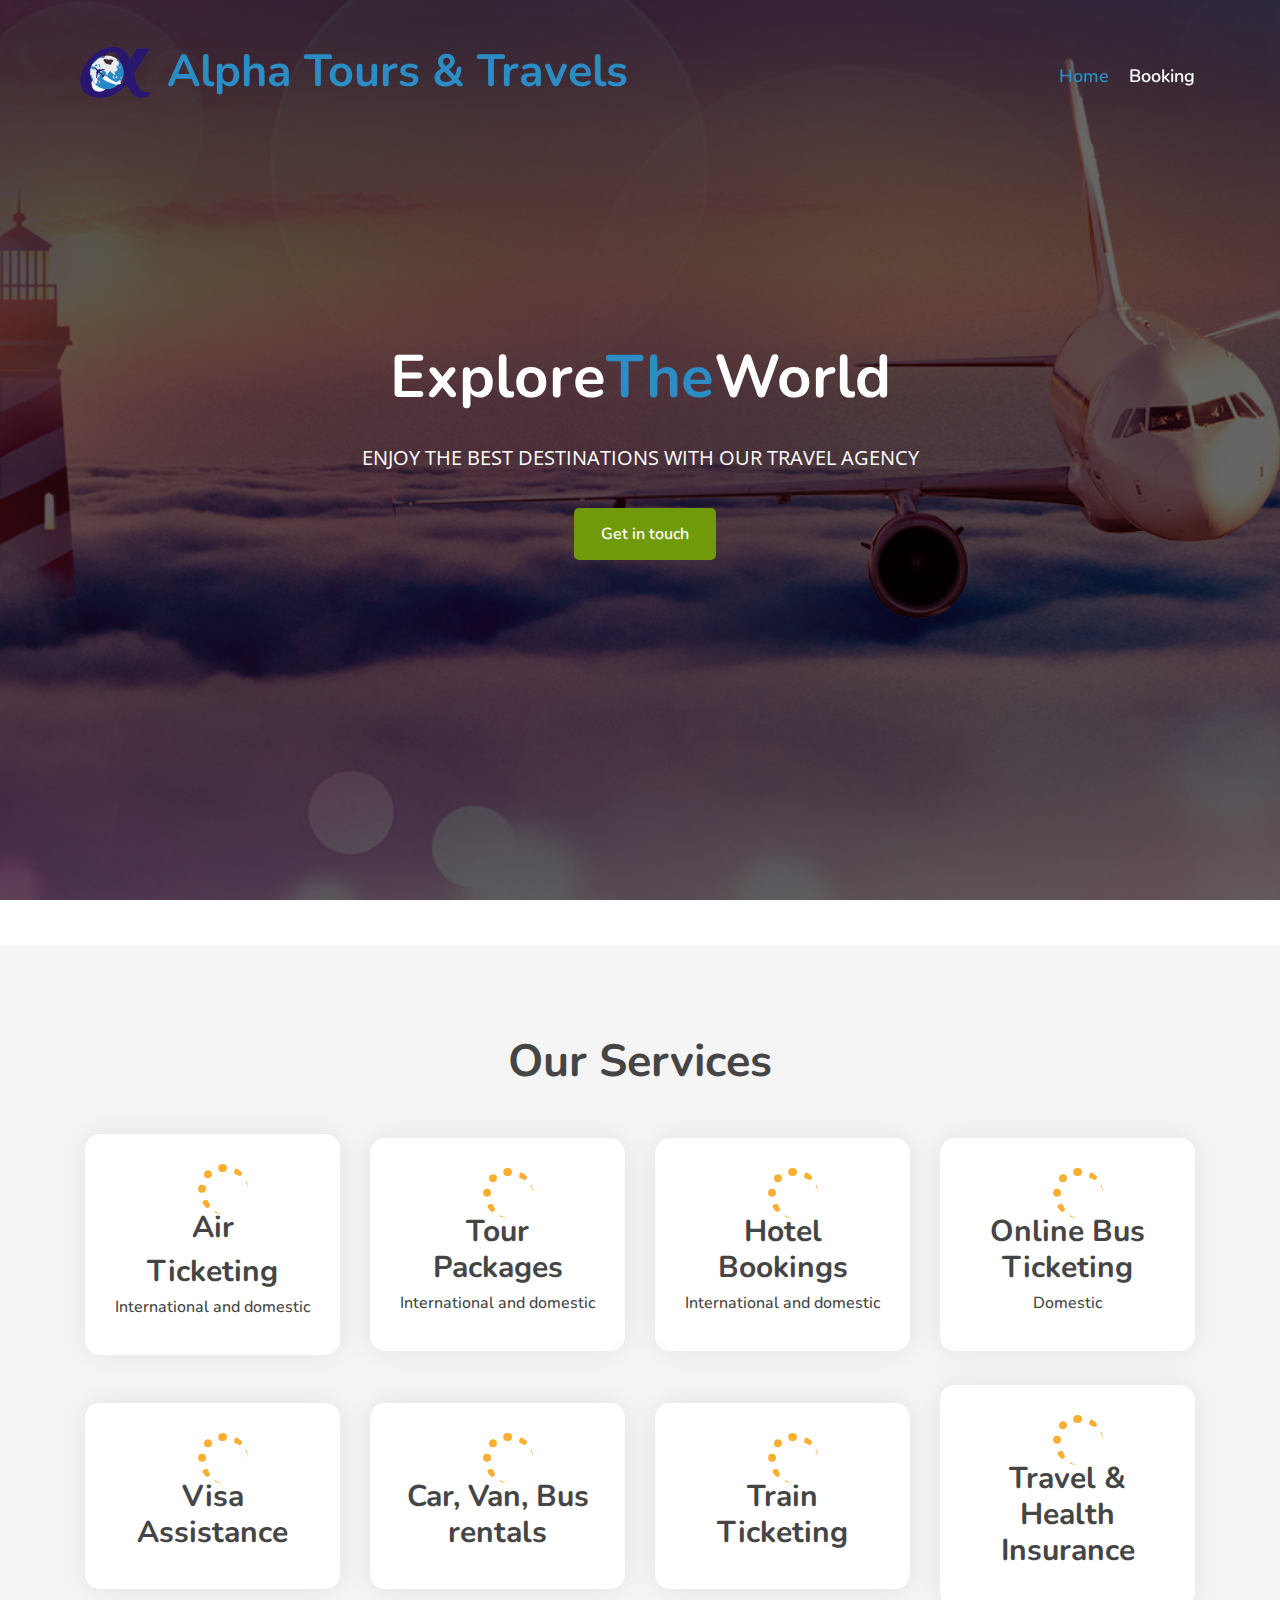
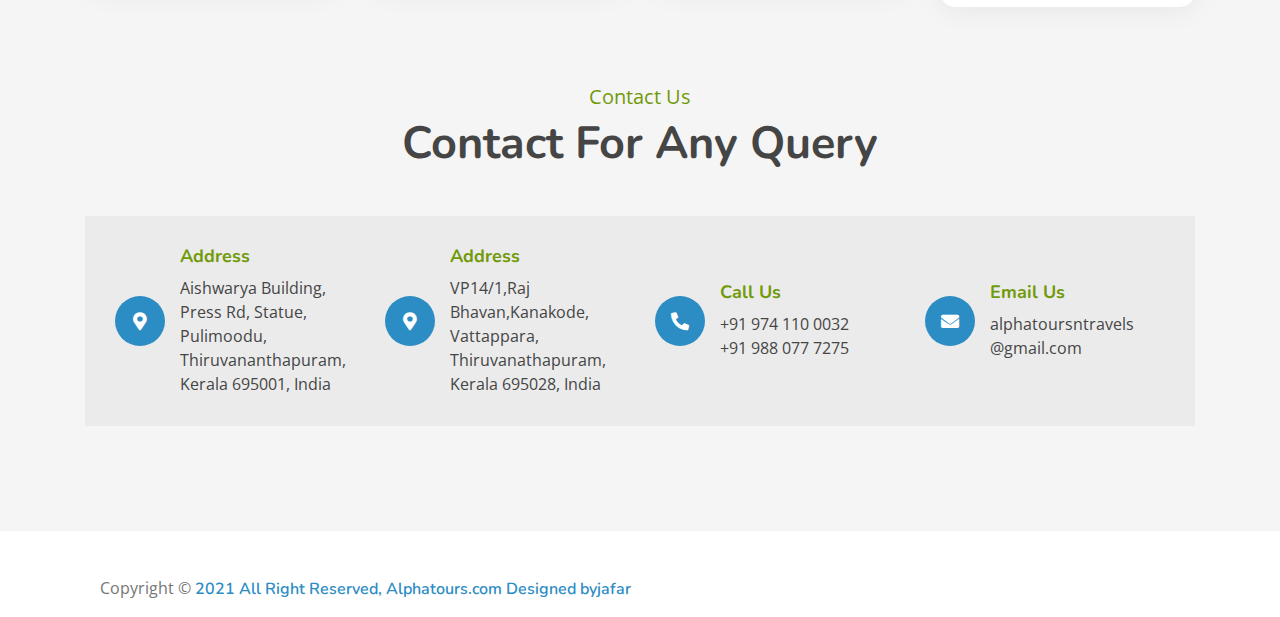
<file: index.html>
<!DOCTYPE html>
<html lang="en">
    <head> 
        <meta charset="utf-8">
        <title>ALPHA TOURS AND TRAVELS</title>
        

        <!-- Favicon -->
        <link href="img/Logo.png" rel="icon">

        <!-- Google Font -->
        <link href="https://fonts.googleapis.com/css?family=Open+Sans:300,400|Nunito:600,700" rel="stylesheet"> 
        
        <!-- CSS Libraries -->
        <link href="https://stackpath.bootstrapcdn.com/bootstrap/4.4.1/css/bootstrap.min.css" rel="stylesheet">
        <link href="https://cdnjs.cloudflare.com/ajax/libs/font-awesome/5.10.0/css/all.min.css" rel="stylesheet">
        <link href="lib/animate/animate.min.css" rel="stylesheet">
        <link href="lib/owlcarousel/assets/owl.carousel.min.css" rel="stylesheet">
        <link href="lib/flaticon/font/flaticon.css" rel="stylesheet">
        <link href="lib/tempusdominus/css/tempusdominus-bootstrap-4.min.css" rel="stylesheet" />

        <!-- Template Stylesheet -->
        <link href="css/style.css" rel="stylesheet">
        <!--floating watsup icon-->

    </head>

    <body>
        <!-- Nav Bar Start -->
        <div class="navbar navbar-expand-lg bg-light navbar-light">
            <div class="container-fluid">
                <a href="index.html" class="navbar-brand"><img src="img/Logo.png"> Alpha Tours & Travels</span></a>
                <div class="collapse navbar-collapse justify-content-between" id="navbarCollapse">
                    <div class="navbar-nav ml-auto">
                        <a href="index.html" class="nav-item nav-link active">Home</a>                      
                        <a href="contact.html" class="nav-item nav-link">Booking</a>
                    </div>
                </div>
            </div>
        </div>
        <!-- Nav Bar End -->
        <!-- Carousel Start -->
        <div class="carousel">
            <div class="container-fluid">
                <div class="owl-carousel">
                    <div class="carousel-item">
                        <div class="carousel-img">
                            <img src="img/background.jpg" alt="Image">
                        </div>
                        <div class="carousel-text">
                            <h1>Explore<span>The</span>World</h1>
                            <p>  ENJOY THE BEST DESTINATIONS WITH OUR TRAVEL AGENCY
                                
                    </p>
                            <div class="carousel-btn">
                                <a class="btn custom-btn" href="https://wa.me/919741100032">Get in touch</a>
                            </div>
                        </div>
                    </div>
                    <div class="carousel-item">
                        <div class="carousel-img">
                            <img src="img/background2.jpg" alt="Image">
                        </div>
                        <div class="carousel-text">
                            <h1>Creat<span>Your</span>Tour</h1>
                            <p> BUILD YOUR NEXT HOLIDAY TRIP WITH US
                                </p>
                            <div class="carousel-btn">
                                <a class="btn custom-btn" href="https://wa.me/919741100032">Get in touch</a>
                            </div>
                        </div>
                    </div>
                </div>
            </div>
        </div>
        <!-- Carousel End -->

        
       <!-- Food Start -->
        <div class="food">
            <div class="container">
                <div class="section-header text-center">
                    <h2>Our Services</h2>
                </div> 
                <div class="row align-items-center">
                    <div class="col-md-3">
                        <div class="food-item"> 
                            <i class=""></i>
                            <h2>Air</h2> 
                            <h2>Ticketing</h2>
                            <h6>International and domestic</h6>
                        </div>
                    </div>
                    <div class="col-md-3">
                        <div class="food-item">
                            <i class=""></i>
                            <h2>Tour Packages</h2>
                            <h6>International and domestic</h6>
                        </div>
                    </div>
                    <div class="col-md-3">
                        <div class="food-item">
                            <i class=""></i>
                            <h2>Hotel Bookings</h2>
                            <h6>International and domestic</h6>
                        </div>
                    </div>
                    <div class="col-md-3">
                        <div class="food-item">
                            <i class=""></i>
                            <h2> Online Bus Ticketing<div class="col-md-4"></h2>
                            <h6>Domestic</h6>   
                        </div>
                    </div>
                    <div class="col-md-3">            
                        <div class="food-item">
                            <i class=""></i>
                            <h2>Visa Assistance</h2>
                        </div>             
                    </div>
                    <div class="col-md-3">            
                        <div class="food-item">
                            <i class=""></i>
                            <h2>Car, Van, Bus rentals</h2>
                        </div>             
                    </div>
                    <div class="col-md-3">            
                        <div class="food-item">
                            <i class=""></i>
                            <h2>Train Ticketing</h2>
                            <h1></h1>
                        </div>             
                    </div>
                    <div class="col-md-3">            
                        <div class="food-item">
                            <i class=""></i>
                            <h2>Travel & Health Insurance</h2>
                        </div>             
                    </div>
            </div>
        </div>
        <!-- Food End -->
        
        <!-- Contact Start -->
        <div class="contact">
            <div class="container">
                <div class="section-header text-center">
                    <p>Contact Us</p>
                    <h2>Contact For Any Query</h2>
                </div>
                <div class="row align-items-center contact-information">
                    <div class="col-md-6 col-lg-3">
                        <div class="contact-info">
                            <div class="contact-icon">
                                <i class="fa fa-map-marker-alt"></i>
                            </div>
                            <div class="contact-text">
                                <h3>Address</h3>
                                <p>Aishwarya Building, Press Rd, Statue, Pulimoodu, Thiruvananthapuram, Kerala 695001, India</p>
                            </div>    
                        </div>
                    </div>
                    <div class="col-md-6 col-lg-3">
                        <div class="contact-info" href="https://www.google.com/maps/dir//ALPHA+TOURS+AND+TRAVELS+Aishwarya+Building+Press+Rd,+Statue,+Pulimoodu+Thiruvananthapuram,+Kerala+695001,+India/@8.4951866,76.9151393,13z/data=!3m1!4b1!4m8!4m7!1m0!1m5!1m1!1s0x3b05bbfc73660367:0xbf5642cbeb99d2de!2m2!1d76.9501592!2d8.4951033">
                            <div class="contact-icon">
                                <i class="fa fa-map-marker-alt"></i>
                            </div>
                            <div class="contact-text">
                                <h3>Address</h3>
                                <p>VP14/1,Raj Bhavan,Kanakode, Vattappara, Thiruvanathapuram, Kerala 695028, India</p>
                            </div>    
                        </div>
                    </div>
                    <div class="col-md-6 col-lg-3">
                        <div class="contact-info">
                            <div class="contact-icon">
                                <i class="fa fa-phone-alt"></i>
                            </div>
                            <div class="contact-text">
                                <h3>Call Us</h3>
                                <p>+91 974 110 0032</p>
                                <p>+91 988 077 7275</p>
                            </div>
                        </div>
                    </div>
                    <div class="col-md-6 col-lg-3">
                        <div class="contact-info">
                            <div class="contact-icon">
                                <i class="fa fa-envelope"></i>
                            </div>
                            <div class="contact-text">
                                <h3>Email Us</h3>
                                <p>alphatoursntravels
                                    @gmail.com</p>
                            </div>
                        </div>
                    </div>
                </div>
            </div>
        </div>         
    </div>
</div>
</div>
        <!-- Contact End -->

        <!-- Footer Start -->
        <div class="copyright">
            <div class="container">
                <div class="container">
                    <p>Copyright &copy; <a href="#">2021 All Right Reserved, Alphatours.com
                    <a href="https://alphatours.com"> Designed byjafar</a></p>
                </div>
            </div>
        </div>
        <!-- Footer End -->

        <a href="#" class="back-to-top"><i class="fa fa-chevron-up"></i></a>

        <!-- JavaScript Libraries -->
        <script src="https://code.jquery.com/jquery-3.4.1.min.js"></script>
        <script src="https://stackpath.bootstrapcdn.com/bootstrap/4.4.1/js/bootstrap.bundle.min.js"></script>
        <script src="lib/easing/easing.min.js"></script>
        <script src="lib/owlcarousel/owl.carousel.min.js"></script>
        <script src="lib/tempusdominus/js/moment.min.js"></script>
        <script src="lib/tempusdominus/js/moment-timezone.min.js"></script>
        <script src="lib/tempusdominus/js/tempusdominus-bootstrap-4.min.js"></script>
        
        <!-- Contact Javascript File -->
        <script src="mail/jqBootstrapValidation.min.js"></script>
        <script src="mail/contact.js"></script>

        <!-- Template Javascript -->
        <script src="js/main.js"></script>
    </body>
</html>
</file>
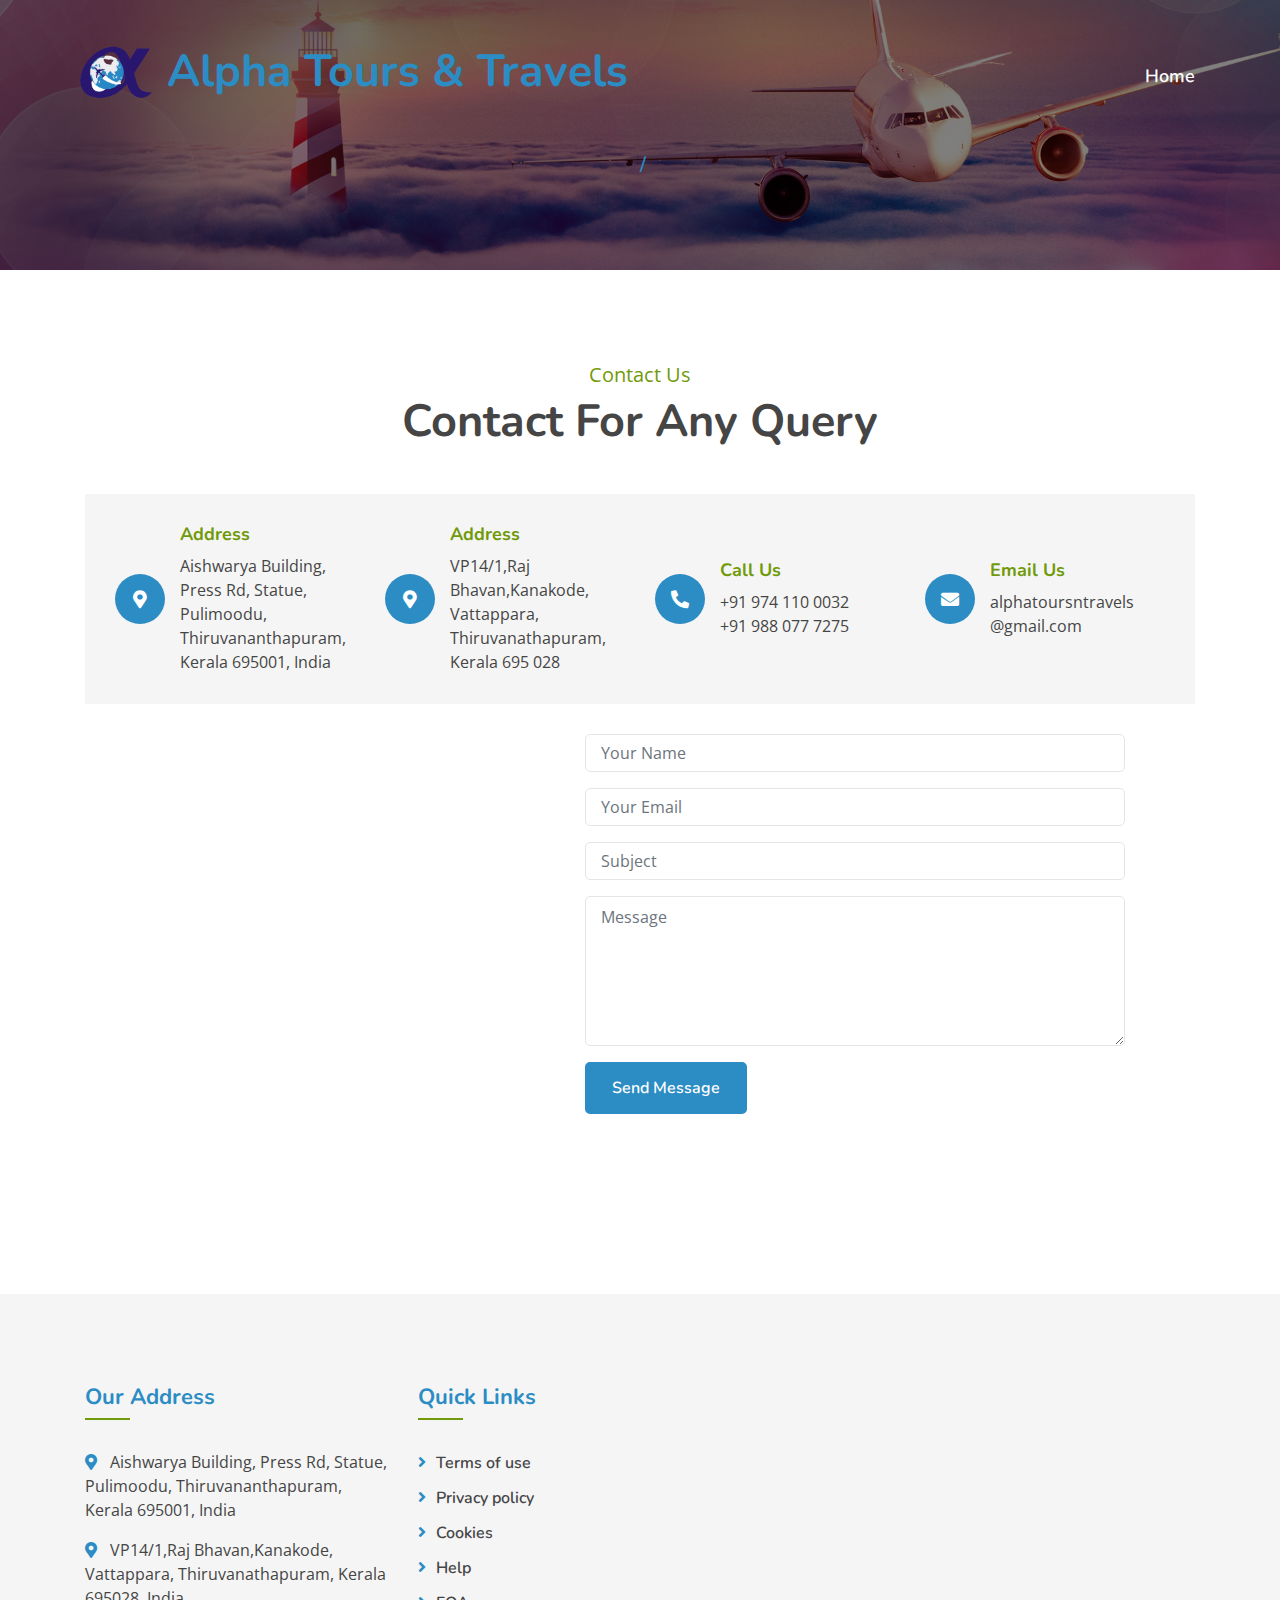
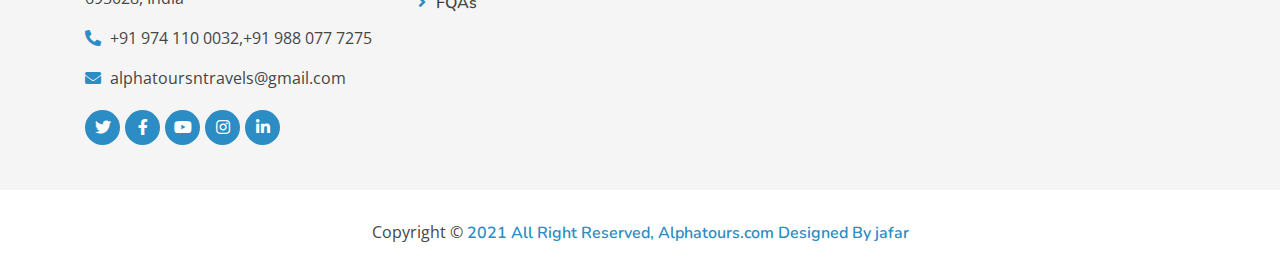
<file: contact.html>
<!DOCTYPE html>
<html lang="en">
    <head>
        <meta charset="utf-8">
        <title>Alpha Tours & Travels</title>
        <meta content="width=device-width, initial-scale=1.0" name="viewport">
        <meta content="Free Website Template" name="keywords">
        <meta content="Free Website Template" name="description">

        <!-- Favicon -->
        <link href="img/Logo.png" rel="icon">

        <!-- Google Font -->
        <link href="https://fonts.googleapis.com/css?family=Open+Sans:300,400|Nunito:600,700" rel="stylesheet"> 
        
        <!-- CSS Libraries -->
        <link href="https://stackpath.bootstrapcdn.com/bootstrap/4.4.1/css/bootstrap.min.css" rel="stylesheet">
        <link href="https://cdnjs.cloudflare.com/ajax/libs/font-awesome/5.10.0/css/all.min.css" rel="stylesheet">
        <link href="lib/animate/animate.min.css" rel="stylesheet">
        <link href="lib/owlcarousel/assets/owl.carousel.min.css" rel="stylesheet">
        <link href="lib/flaticon/font/flaticon.css" rel="stylesheet">
        <link href="lib/tempusdominus/css/tempusdominus-bootstrap-4.min.css" rel="stylesheet" />

        <!-- Template Stylesheet -->
        <link href="css/style.css" rel="stylesheet">
    </head>

    <body>
        <!-- Nav Bar Start -->
        <div class="navbar navbar-expand-lg bg-light navbar-light">
            <div class="container-fluid">
                <a href="index.html" class="navbar-brand"><img src="img/Logo.png"> Alpha Tours & Travels</a>
                <div class="collapse navbar-collapse justify-content-between" id="navbarCollapse">
                    <div class="navbar-nav ml-auto">
                        <a href="index.html" class="nav-item nav-link">Home</a>
                    </div>
                </div>
            </div>
        </div>
        <!-- Nav Bar End -->
        
        
        <!-- Page Header Start -->
        <div class="page-header">
            <div class="container">
                <div class="row">
                    <div class="col-12">
                        <a href=""></a>
                        <a href=""></a>
                    </div>
                </div>
            </div>
        </div>
        <!-- Page Header End -->
        
        
        <!-- Contact Start -->
        <div class="contact">
            <div class="container">
                <div class="section-header text-center">
                    <p>Contact Us</p>
                    <h2>Contact For Any Query</h2>
                </div>
                <div class="row align-items-center contact-information">
                    <div class="col-md-6 col-lg-3">
                        <div class="contact-info">
                            <div class="contact-icon">
                                <i class="fa fa-map-marker-alt"></i>
                            </div>
                            <div class="contact-text">
                                <h3>Address</h3>
                                <p>Aishwarya Building, Press Rd, Statue, Pulimoodu, Thiruvananthapuram, Kerala 695001, India</p>
                            </div>
                        </div>
                    </div>
                    <div class="col-md-6 col-lg-3">
                        <div class="contact-info">
                            <div class="contact-icon">
                                <i class="fa fa-map-marker-alt"></i>
                            </div>
                            <div class="contact-text">
                                <h3>Address</h3>
                                <p>VP14/1,Raj Bhavan,Kanakode, Vattappara, Thiruvanathapuram, Kerala 695 028</p>
                            </div>
                        </div>
                    </div>
                    <div class="col-md-6 col-lg-3">
                        <div class="contact-info">
                            <div class="contact-icon">
                                <i class="fa fa-phone-alt"></i>
                            </div>
                            <div class="contact-text">
                                <h3>Call Us</h3>
                                <p>+91 974 110 0032</p>
                                <p>+91 988 077 7275</p>
                            </div>
                        </div>
                    </div>
                    <div class="col-md-6 col-lg-3">
                        <div class="contact-info">
                            <div class="contact-icon">
                                <i class="fa fa-envelope"></i>
                            </div>
                            <div class="contact-text">
                                <h3>Email Us</h3>
                                <p>alphatoursntravels
                                    @gmail.com</p>
                            </div>
                        </div>
                    </div>
                </div>
                <div class="row contact-form">
                    <div class="mapouter"><div class="gmap_canvas"><iframe width="500" height="500" id="gmap_canvas" src="https://maps.google.com/maps?q=%20ALPHA%20TOURS%20AND%20TRAVELS,%20Aishwarya%20Building,%20Press%20Rd,%20Statue,%20Pulimoodu,%20Thiruvananthapuram,%20Kerala%20695001,%20India&t=&z=13&ie=UTF8&iwloc=&output=embed" frameborder="0" scrolling="no" marginheight="0" marginwidth="0"></iframe><a href="https://123movies-to.org"></a><br><style>.mapouter{position:relative;text-align:right;height:500px;width:500px;}</style><a href="https://www.embedgooglemap.net"></a><style>.gmap_canvas {overflow:hidden;background:none!important;height:500px;width:500px;}</style></div></div>
                    
                    <div class="col-md-6">
                        <div id="success"></div>
                        <form name="sentMessage" id="contactForm" novalidate="novalidate">
                            <div class="control-group">
                                <input type="text" class="form-control" id="name" placeholder="Your Name" required="required" data-validation-required-message="Please enter your name" />
                                <p class="help-block text-danger"></p>
                            </div>
                            <div class="control-group">
                                <input type="email" class="form-control" id="email" placeholder="Your Email" required="required" data-validation-required-message="alphatoursntravels@gmail.com" />
                                <p class="help-block text-danger"></p>
                            </div>
                            <div class="control-group">
                                <input type="text" class="form-control" id="subject" placeholder="Subject" required="required" data-validation-required-message="Please enter a subject" />
                                <p class="help-block text-danger"></p>
                            </div>
                            <div class="control-group">
                                <textarea class="form-control" id="message" placeholder="Message" required="required" data-validation-required-message="Please enter your message"></textarea>
                                <p class="help-block text-danger"></p>
                            </div>
                            <div>
                                <button class="btn custom-btn" type="submit" id="sendMessageButton">Send Message</button>
                            </div>
                        </form>
                    </div>
                </div>
            </div>
        </div>
        <!-- Footer Start -->
        <div class="footer">
            <div class="container">
                <div class="row">
                    <div class="col-lg-7">
                        <div class="row">
                            <div class="col-md-6">
                                <div class="footer-contact">
                                    <h2>Our Address</h2>
                                    <p><i class="fa fa-map-marker-alt"href="https://www.google.com/maps/dir//ALPHA+TOURS+AND+TRAVELS+Aishwarya+Building+Press+Rd,+Statue,+Pulimoodu+Thiruvananthapuram,+Kerala+695001,+India/@8.4951866,76.9151393,13z/data=!3m1!4b1!4m8!4m7!1m0!1m5!1m1!1s0x3b05bbfc73660367:0xbf5642cbeb99d2de!2m2!1d76.9501592!2d8.4951033"></i>Aishwarya Building, Press Rd, Statue, Pulimoodu, Thiruvananthapuram, Kerala 695001, India</p>
                                    <p><i class="fa fa-map-marker-alt"href=""></i>VP14/1,Raj Bhavan,Kanakode, Vattappara, Thiruvanathapuram, Kerala 695028, India</p>
                                    <p><i class="fa fa-phone-alt"></i>+91 974 110 0032,+91 988 077 7275</p>
                                    <p><i class="fa fa-envelope"></i>alphatoursntravels@gmail.com</p>
                                    <div class="footer-social">
                                        <a href=""><i class="fab fa-twitter"></i></a>
                                        <a href=""><i class="fab fa-facebook-f"></i></a>
                                        <a href=""><i class="fab fa-youtube"></i></a>
                                        <a href=""><i class="fab fa-instagram"></i></a>
                                        <a href=""><i class="fab fa-linkedin-in"></i></a>
                                    </div>
                                </div>
                            </div>
                            <div class="col-md-6">
                                <div class="footer-link">
                                    <h2>Quick Links</h2>
                                    <a href="">Terms of use</a>
                                    <a href="">Privacy policy</a>
                                    <a href="">Cookies</a>
                                    <a href="">Help</a>
                                    <a href="">FQAs</a>
                                </div>
                            </div>
                        </div>
                    </div>
                </div>
            </div>
            <div class="copyright">
                <div class="container">
                    <p>Copyright &copy; <a href="#">2021 All Right Reserved, Alphatours.com</p>
                    <p>Designed By <a href="https://alphatours.com">jafar</a></p>
                </div>
            </div>
        </div>
        <!-- Footer End -->

        <a href="#" class="back-to-top"><i class="fa fa-chevron-up"></i></a>

        <!-- JavaScript Libraries -->
        <script src="https://code.jquery.com/jquery-3.4.1.min.js"></script>
        <script src="https://stackpath.bootstrapcdn.com/bootstrap/4.4.1/js/bootstrap.bundle.min.js"></script>
        <script src="lib/easing/easing.min.js"></script>
        <script src="lib/owlcarousel/owl.carousel.min.js"></script>
        <script src="lib/tempusdominus/js/moment.min.js"></script>
        <script src="lib/tempusdominus/js/moment-timezone.min.js"></script>
        <script src="lib/tempusdominus/js/tempusdominus-bootstrap-4.min.js"></script>
        
        <!-- Contact Javascript File -->
        <script src="mail/jqBootstrapValidation.min.js"></script>
        <script src="mail/contact.js"></script>

        <!-- Template Javascript -->
        <script src="js/main.js"></script>
    </body>
</html>
</file>
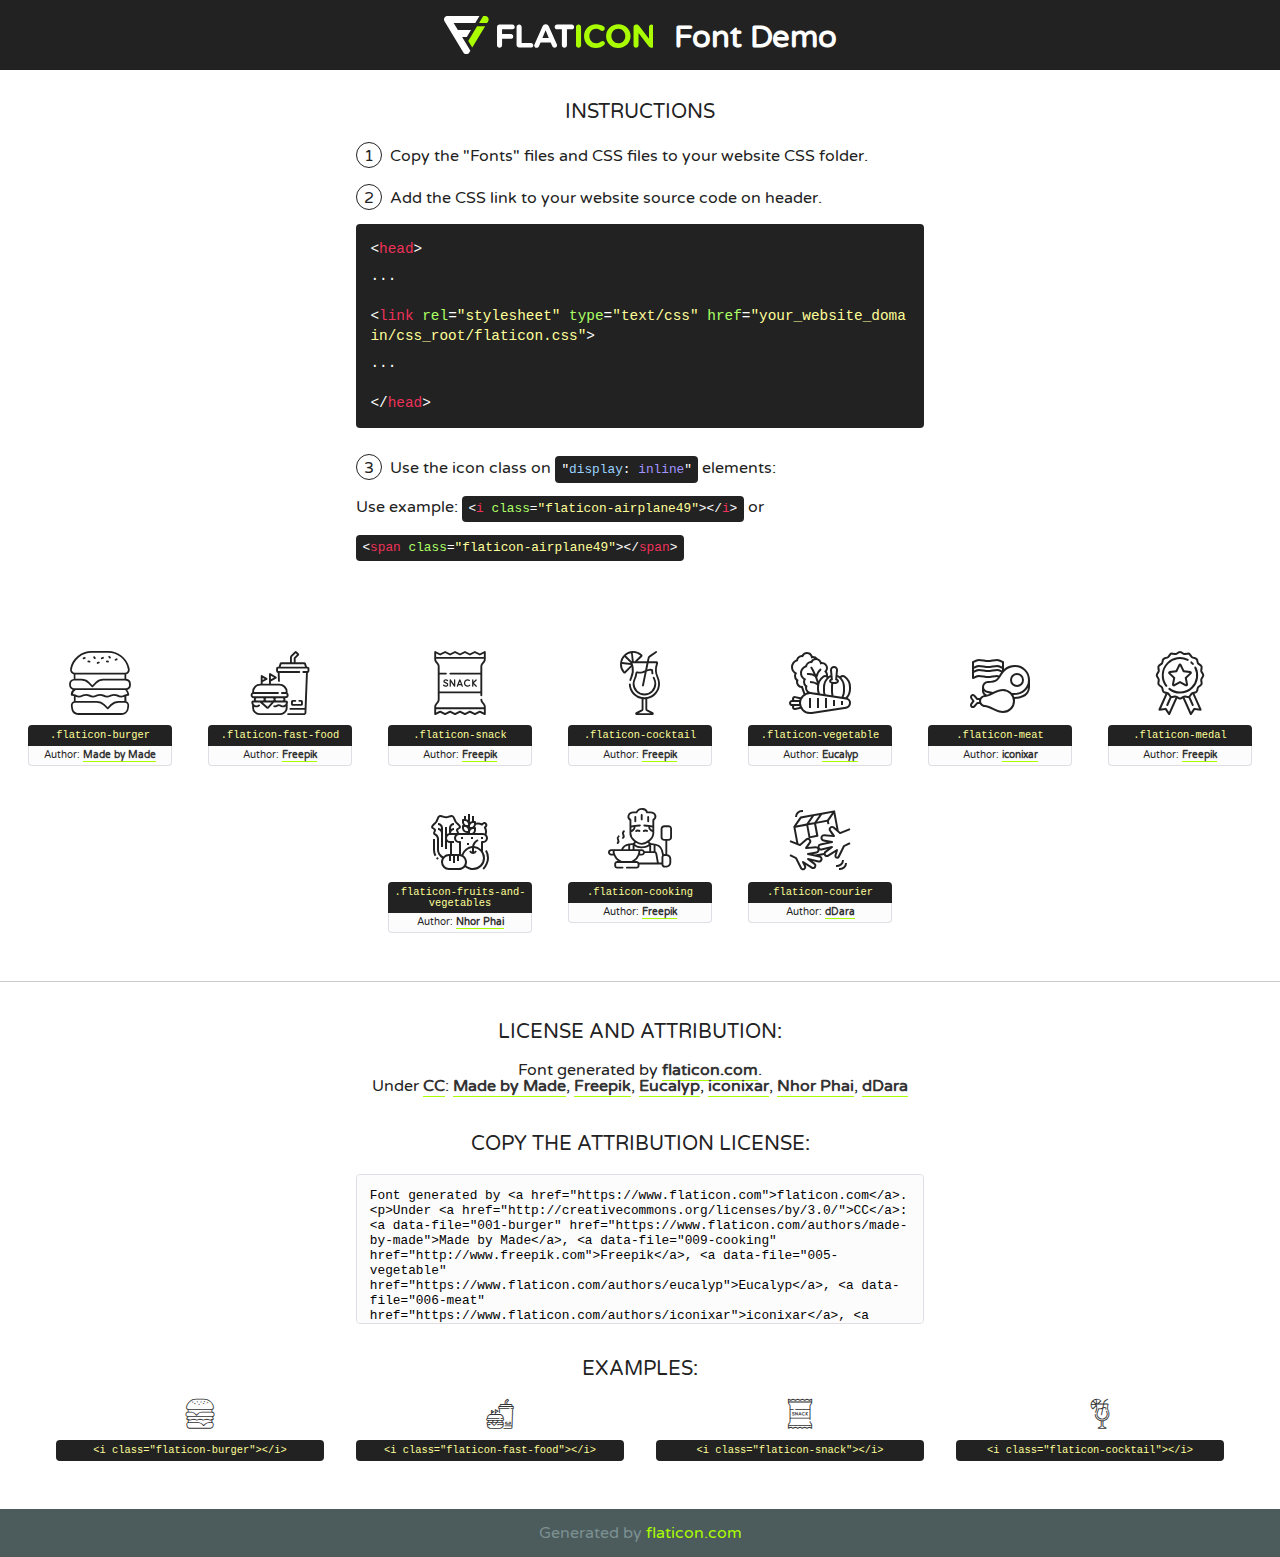
<file: lib/flaticon/font/flaticon.html>
<!DOCTYPE html>
<!--
  Flaticon icon font: Flaticon
  Creation date: 19/09/2020 16:59
-->
<html>
<!DOCTYPE html>
<html>

<head>
    <title>Flaticon WebFont</title>
    <link href="http://fonts.googleapis.com/css?family=Varela+Round" rel="stylesheet" type="text/css" />
    <link rel="stylesheet" type="text/css" href="flaticon.css">
    <meta charset="UTF-8">
    <style>
    html, body, div, span, applet, object, iframe,
    h1, h2, h3, h4, h5, h6, p, blockquote, pre,
    a, abbr, acronym, address, big, cite, code,
    del, dfn, em, img, ins, kbd, q, s, samp,
    small, strike, strong, sub, sup, tt, var,
    b, u, i, center,
    dl, dt, dd, ol, ul, li,
    fieldset, form, label, legend,
    table, caption, tbody, tfoot, thead, tr, th, td,
    article, aside, canvas, details, embed, 
    figure, figcaption, footer, header, hgroup, 
    menu, nav, output, ruby, section, summary,
    time, mark, audio, video {
        margin: 0;
        padding: 0;
        border: 0;
        font-size: 100%;
        font: inherit;
        vertical-align: baseline;
    }
    /* HTML5 display-role reset for older browsers */
    article, aside, details, figcaption, figure, 
    footer, header, hgroup, menu, nav, section {
        display: block;
    }
    body {
        line-height: 1;
    }
    ol, ul {
        list-style: none;
    }
    blockquote, q {
        quotes: none;
    }
    blockquote:before, blockquote:after,
    q:before, q:after {
        content: '';
        content: none;
    }
    table {
        border-collapse: collapse;
        border-spacing: 0;
    }
    body {
        font-family: 'Varela Round', Helvetica, Arial, sans-serif;
        font-size: 16px;
        color: #222;
    }
    a {
        color: #333;
        border-bottom: 1px solid #a9fd00;
        font-weight: bold;
        text-decoration: none;
    }
    * {
        -moz-box-sizing: border-box;
        -webkit-box-sizing: border-box;
        box-sizing: border-box;
        margin: 0;
        padding: 0;
    }
    [class^="flaticon-"]:before, [class*=" flaticon-"]:before, [class^="flaticon-"]:after, [class*=" flaticon-"]:after {
        font-family: Flaticon;
        font-size: 30px;
        font-style: normal;
        margin-left: 20px;
        color: #333;
    }
    .wrapper {
        max-width: 600px;
        margin: auto;
        padding: 0 1em;
    }
    .title {
        font-size: 1.25em;
        text-align: center;
        margin-bottom: 1em;
        text-transform: uppercase;
    }
    header {
        text-align: center;
        background-color: #222;
        color: #fff;
        padding: 1em;
    }
    header .logo {
        width: 210px;
        height: 38px;
        display: inline-block;
        vertical-align: middle;
        margin-right: 1em;
        border: none;
    }
    header strong {
        font-size: 1.95em;
        font-weight: bold;
        vertical-align: middle;
        margin-top: 5px;
        display: inline-block;
    }
    .demo {
        margin: 2em auto;
        line-height: 1.25em;
    }
    .demo ul li {
        margin-bottom: 1em;
    }
    .demo ul li .num {
        color: #222;
        border-radius: 20px;
        display: inline-block;
        width: 26px;
        padding: 3px;
        height: 26px;
        text-align: center;
        margin-right: 0.5em;
        border: 1px solid #222;
    }
    .demo ul li code {
        background-color: #222;
        border-radius: 4px;
        padding: 0.25em 0.5em;
        display: inline-block;
        color: #fff;
        font-family: Consolas,Monaco,Lucida Console,Liberation Mono,DejaVu Sans Mono,Bitstream Vera Sans Mono,Courier New, monospace;
        font-weight: lighter;
        margin-top: 1em;
        font-size: 0.8em;
        word-break: break-all;
    }
    .demo ul li code.big {
        padding: 1em;
        font-size: 0.9em;
    }
    .demo ul li code .red {
        color: #EF3159;
    }
    .demo ul li code .green {
        color: #ACFF65;
    }
    .demo ul li code .yellow {
        color: #FFFF99;
    }
    .demo ul li code .blue {
        color: #99D3FF;
    }
    .demo ul li code .purple {
        color: #A295FF;
    }
    .demo ul li code .dots {
        margin-top: 0.5em;
        display: block;
    }
    #glyphs {
        border-bottom: 1px solid #ccc;
        padding: 2em 0;
        text-align: center;
    }
    .glyph {
        display: inline-block;
        width: 9em;
        margin: 1em;
        text-align: center;
        vertical-align: top;
        background: #FFF;
    }
    .glyph .glyph-icon {
        padding: 10px;
        display: block;
        font-family:"Flaticon";
        font-size: 64px;
        line-height: 1;
    }
    .glyph .glyph-icon:before {
        font-size: 64px;
        color: #222;
        margin-left: 0;
    }
    .class-name {
        font-size: 0.65em;
        background-color: #222;
        color: #fff;
        border-radius: 4px 4px 0 0;
        padding: 0.5em;
        color: #FFFF99;
        font-family: Consolas,Monaco,Lucida Console,Liberation Mono,DejaVu Sans Mono,Bitstream Vera Sans Mono,Courier New, monospace;
    }
    .author-name {
        font-size: 0.6em;
        background-color: #fcfcfd;
        border: 1px solid #DEDEE4;
        border-top: 0;
        border-radius: 0 0 4px 4px;
        padding: 0.5em;
    }
    .class-name:last-child {
        font-size: 10px;
        color:#888;
    }
    .class-name:last-child a {
        font-size: 10px;
        color:#555;
    }
    .class-name:last-child a:hover {
        color:#a9fd00;
    }
    .glyph > input {
        display: block;
        width: 100px;
        margin: 5px auto;
        text-align: center;
        font-size: 12px;
        cursor: text;
    }
    .glyph > input.icon-input {
        font-family:"Flaticon";
        font-size: 16px;
        margin-bottom: 10px;
    }
    .attribution .title {
        margin-top: 2em;
    }
    .attribution textarea {
        background-color: #fcfcfd;
        padding: 1em;
        border: none;
        box-shadow: none;
        border: 1px solid #DEDEE4;
        border-radius: 4px;
        resize: none;
        width: 100%;
        height: 150px;
        font-size: 0.8em;
        font-family: Consolas,Monaco,Lucida Console,Liberation Mono,DejaVu Sans Mono,Bitstream Vera Sans Mono,Courier New, monospace;
        -webkit-appearance: none;
    }
    .iconsuse {
        margin: 2em auto;
        text-align: center;
        max-width: 1200px;
    }
    .iconsuse:after {
        content: '';
        display: table;
        clear: both;
    }
    .iconsuse .image {
        float: left;
        width: 25%;
        padding: 0 1em;
    }
    .iconsuse .image p {
        margin-bottom: 1em;
    }
    .iconsuse .image span {
        display: block;
        font-size: 0.65em;
        background-color: #222;
        color: #fff;
        border-radius: 4px;
        padding: 0.5em;
        color: #FFFF99;
        margin-top: 1em;
        font-family: Consolas,Monaco,Lucida Console,Liberation Mono,DejaVu Sans Mono,Bitstream Vera Sans Mono,Courier New, monospace;
    }
    #footer {
        text-align: center;
        background-color: #4C5B5C;
        color: #7c9192;
        padding: 1em;
    }
    #footer a {
        border: none;
        color: #a9fd00;
        font-weight: normal;
    }
    @media (max-width: 960px) {
        .iconsuse .image {
            width: 50%;
        }
    }
    @media (max-width: 560px) {
        .iconsuse .image {
            width: 100%;
        }
    }
    </style>
</head>

<body class="characters-off">

    <header>
        <a href="https://www.flaticon.com" target="_blank" class="logo">
            <svg version="1.1" xmlns="http://www.w3.org/2000/svg" xmlns:xlink="http://www.w3.org/1999/xlink" xmlns:a="http://ns.adobe.com/AdobeSVGViewerExtensions/3.0/" viewBox="0 0 560.875 102.036" enable-background="new 0 0 560.875 102.036" xml:space="preserve">
                <defs>
                </defs>
                <g>
                    <g class="letters">
                        <path fill="#ffffff" d="M141.596,29.675c0-3.777,2.985-6.767,6.764-6.767h34.438c3.426,0,6.15,2.728,6.15,6.15
                        c0,3.43-2.724,6.149-6.15,6.149h-27.674v13.091h23.719c3.429,0,6.151,2.724,6.151,6.15c0,3.43-2.723,6.149-6.151,6.149h-23.719
                        v17.574c0,3.773-2.986,6.761-6.764,6.761c-3.779,0-6.764-2.989-6.764-6.761V29.675z"></path>
                        <path fill="#ffffff" d="M193.844,29.149c0-3.781,2.985-6.767,6.764-6.767c3.776,0,6.763,2.985,6.763,6.767v42.957h25.039
                        c3.426,0,6.149,2.726,6.149,6.153c0,3.425-2.723,6.15-6.149,6.15h-31.802c-3.779,0-6.764-2.986-6.764-6.768V29.149z"></path>
                        <path fill="#ffffff" d="M241.891,75.71l21.438-48.407c1.492-3.341,4.215-5.357,7.906-5.357h0.792
                        c3.686,0,6.323,2.017,7.815,5.357l21.439,48.407c0.436,0.967,0.701,1.845,0.701,2.723c0,3.602-2.809,6.501-6.414,6.501
                        c-3.161,0-5.269-1.845-6.499-4.655l-4.132-9.661h-27.059l-4.301,10.102c-1.144,2.631-3.426,4.214-6.237,4.214
                        c-3.517,0-6.24-2.81-6.24-6.325C241.1,77.64,241.451,76.677,241.891,75.71z M279.932,58.666l-8.521-20.297l-8.526,20.297H279.932
                        z"></path>
                        <path fill="#ffffff" d="M314.864,35.387H301.86c-3.429,0-6.239-2.813-6.239-6.238c0-3.429,2.811-6.24,6.239-6.24h39.533
                        c3.426,0,6.237,2.811,6.237,6.24c0,3.425-2.811,6.238-6.237,6.238h-13.001v42.785c0,3.773-2.99,6.761-6.764,6.761
                        c-3.779,0-6.764-2.989-6.764-6.761V35.387z"></path>
                        <path fill="#A9FD00" d="M352.615,29.149c0-3.781,2.985-6.767,6.767-6.767c3.774,0,6.761,2.985,6.761,6.767v49.024
                        c0,3.773-2.987,6.761-6.761,6.761c-3.781,0-6.767-2.989-6.767-6.761V29.149z"></path>
                        <path fill="#A9FD00" d="M374.132,53.836v-0.179c0-17.481,13.178-31.801,32.065-31.801c9.22,0,15.459,2.458,20.557,6.238
                        c1.402,1.054,2.637,2.985,2.637,5.357c0,3.692-2.985,6.59-6.681,6.59c-1.845,0-3.071-0.702-4.044-1.319
                        c-3.776-2.813-7.729-4.393-12.562-4.393c-10.364,0-17.831,8.611-17.831,19.154v0.173c0,10.542,7.291,19.329,17.831,19.329
                        c5.715,0,9.492-1.756,13.359-4.834c1.049-0.874,2.458-1.491,4.039-1.491c3.429,0,6.325,2.813,6.325,6.236
                        c0,2.106-1.056,3.78-2.282,4.834c-5.539,4.834-12.036,7.733-21.878,7.733C387.572,85.464,374.132,71.493,374.132,53.836z"></path>
                        <path fill="#A9FD00" d="M433.009,53.836v-0.179c0-17.481,13.79-31.801,32.766-31.801c18.981,0,32.592,14.143,32.592,31.628v0.173
                        c0,17.483-13.785,31.807-32.769,31.807C446.625,85.464,433.009,71.32,433.009,53.836z M484.224,53.836v-0.179
                        c0-10.539-7.725-19.326-18.626-19.326c-10.893,0-18.449,8.611-18.449,19.154v0.173c0,10.542,7.73,19.329,18.626,19.329
                        C476.676,72.986,484.224,64.378,484.224,53.836z"></path>
                        <path fill="#A9FD00" d="M506.233,29.321c0-3.774,2.99-6.763,6.767-6.763h1.401c3.252,0,5.183,1.583,7.029,3.953l26.093,34.265
                        V29.059c0-3.692,2.99-6.677,6.681-6.677c3.683,0,6.671,2.985,6.671,6.677v48.934c0,3.78-2.987,6.765-6.764,6.765h-0.436
                        c-3.257,0-5.188-1.581-7.034-3.953l-27.056-35.492v32.944c0,3.687-2.985,6.676-6.678,6.676c-3.683,0-6.673-2.989-6.673-6.676
                        V29.321z"></path>
                    </g>
                    <g class="insignia">
                        <path fill="#ffffff" d="M48.372,56.137h12.517l11.156-18.537H37.186L25.688,18.539h57.825L94.668,0H9.271
                        C5.925,0,2.842,1.801,1.198,4.716c-1.644,2.907-1.593,6.482,0.134,9.343l50.38,83.501c1.678,2.781,4.689,4.476,7.938,4.476
                        c3.246,0,6.257-1.695,7.935-4.476l2.898-4.804L48.372,56.137z"></path>
                        <g class="i">
                            <path fill="#A9FD00" d="M93.575,18.539h0.031v0.004l21.652,0.004l2.705-4.488c1.727-2.861,1.778-6.436,0.133-9.343
                            C116.454,1.801,113.371,0,110.026,0h-5.294L93.575,18.539z"></path>
                            <polygon fill="#A9FD00" points="88.291,27.356 64.725,66.486 75.519,84.404 109.942,27.356"></polygon>
                        </g>
                    </g>
                </g>
            </svg>
        </a>
        <strong>Font Demo</strong>
    </header>


    <section class="demo wrapper">

        <p class="title">Instructions</p>

        <ul>
            <li>
                <span class="num">1</span>Copy the "Fonts" files and CSS files to your website CSS folder.
            </li>
            <li>
                <span class="num">2</span>Add the CSS link to your website source code on header.
                <code class="big">
                    &lt;<span class="red">head</span>&gt;
                    <br/><span class="dots">...</span>
                    <br/>&lt;<span class="red">link</span> <span class="green">rel</span>=<span class="yellow">"stylesheet"</span> <span class="green">type</span>=<span class="yellow">"text/css"</span> <span class="green">href</span>=<span class="yellow">"your_website_domain/css_root/flaticon.css"</span>&gt;
                    <br/><span class="dots">...</span>
                    <br/>&lt;/<span class="red">head</span>&gt;
                </code>
            </li>

            <li>
                <p>
                    <span class="num">3</span>Use the icon class on <code>"<span class="blue">display</span>:<span class="purple"> inline</span>"</code> elements:
                    <br />
                    Use example: <code>&lt;<span class="red">i</span> <span class="green">class</span>=<span class="yellow">&quot;flaticon-airplane49&quot;</span>&gt;&lt;/<span class="red">i</span>&gt;</code> or <code>&lt;<span class="red">span</span> <span class="green">class</span>=<span class="yellow">&quot;flaticon-airplane49&quot;</span>&gt;&lt;/<span class="red">span</span>&gt;</code>
            </li>
        </ul>

    </section>




   <section id="glyphs">          
    
      
        <div class="glyph"><div class="glyph-icon flaticon-burger"></div>
            <div class="class-name">.flaticon-burger</div>
            <div class="author-name">Author: <a data-file="001-burger" href="https://www.flaticon.com/authors/made-by-made">Made by Made</a> </div> 
        </div>        
        
        <div class="glyph"><div class="glyph-icon flaticon-fast-food"></div>
            <div class="class-name">.flaticon-fast-food</div>
            <div class="author-name">Author: <a data-file="002-fast-food" href="http://www.freepik.com">Freepik</a> </div> 
        </div>        
        
        <div class="glyph"><div class="glyph-icon flaticon-snack"></div>
            <div class="class-name">.flaticon-snack</div>
            <div class="author-name">Author: <a data-file="003-snack" href="http://www.freepik.com">Freepik</a> </div> 
        </div>        
        
        <div class="glyph"><div class="glyph-icon flaticon-cocktail"></div>
            <div class="class-name">.flaticon-cocktail</div>
            <div class="author-name">Author: <a data-file="004-cocktail" href="http://www.freepik.com">Freepik</a> </div> 
        </div>        
        
        <div class="glyph"><div class="glyph-icon flaticon-vegetable"></div>
            <div class="class-name">.flaticon-vegetable</div>
            <div class="author-name">Author: <a data-file="005-vegetable" href="https://www.flaticon.com/authors/eucalyp">Eucalyp</a> </div> 
        </div>        
        
        <div class="glyph"><div class="glyph-icon flaticon-meat"></div>
            <div class="class-name">.flaticon-meat</div>
            <div class="author-name">Author: <a data-file="006-meat" href="https://www.flaticon.com/authors/iconixar">iconixar</a> </div> 
        </div>        
        
        <div class="glyph"><div class="glyph-icon flaticon-medal"></div>
            <div class="class-name">.flaticon-medal</div>
            <div class="author-name">Author: <a data-file="007-medal" href="http://www.freepik.com">Freepik</a> </div> 
        </div>        
        
        <div class="glyph"><div class="glyph-icon flaticon-fruits-and-vegetables"></div>
            <div class="class-name">.flaticon-fruits-and-vegetables</div>
            <div class="author-name">Author: <a data-file="008-fruits-and-vegetables" href="https://www.flaticon.com/authors/nhor-phai">Nhor Phai</a> </div> 
        </div>        
        
        <div class="glyph"><div class="glyph-icon flaticon-cooking"></div>
            <div class="class-name">.flaticon-cooking</div>
            <div class="author-name">Author: <a data-file="009-cooking" href="http://www.freepik.com">Freepik</a> </div> 
        </div>        
        
        <div class="glyph"><div class="glyph-icon flaticon-courier"></div>
            <div class="class-name">.flaticon-courier</div>
            <div class="author-name">Author: <a data-file="010-courier" href="https://www.flaticon.com/authors/ddara">dDara</a> </div> 
        </div>        
        

    </section>



    <section class="attribution wrapper"   style="text-align:center;">

      <div class="title">License and attribution:</div><div class="attrDiv">Font generated by <a href="https://www.flaticon.com">flaticon.com</a>. <div><p>Under <a href="http://creativecommons.org/licenses/by/3.0/">CC</a>: <a data-file="001-burger" href="https://www.flaticon.com/authors/made-by-made">Made by Made</a>, <a data-file="009-cooking" href="http://www.freepik.com">Freepik</a>, <a data-file="005-vegetable" href="https://www.flaticon.com/authors/eucalyp">Eucalyp</a>, <a data-file="006-meat" href="https://www.flaticon.com/authors/iconixar">iconixar</a>, <a data-file="008-fruits-and-vegetables" href="https://www.flaticon.com/authors/nhor-phai">Nhor Phai</a>, <a data-file="010-courier" href="https://www.flaticon.com/authors/ddara">dDara</a></p>  </div>
      </div>
      <div class="title">Copy the Attribution License:</div>

    <textarea onclick="this.focus();this.select();">Font generated by &lt;a href=&quot;https://www.flaticon.com&quot;&gt;flaticon.com&lt;/a&gt;. <p>Under <a href="http://creativecommons.org/licenses/by/3.0/">CC</a>: <a data-file="001-burger" href="https://www.flaticon.com/authors/made-by-made">Made by Made</a>, <a data-file="009-cooking" href="http://www.freepik.com">Freepik</a>, <a data-file="005-vegetable" href="https://www.flaticon.com/authors/eucalyp">Eucalyp</a>, <a data-file="006-meat" href="https://www.flaticon.com/authors/iconixar">iconixar</a>, <a data-file="008-fruits-and-vegetables" href="https://www.flaticon.com/authors/nhor-phai">Nhor Phai</a>, <a data-file="010-courier" href="https://www.flaticon.com/authors/ddara">dDara</a></p>  
     </textarea>

    </section>

    <section class="iconsuse">

          <div class="title">Examples:</div>            
             
            <div class="image">
                <p>
                    <i class="glyph-icon flaticon-burger"></i> 
                    <span>&lt;i class=&quot;flaticon-burger&quot;&gt;&lt;/i&gt;</span>
                </p>
            </div>
            
            <div class="image">
                <p>
                    <i class="glyph-icon flaticon-fast-food"></i> 
                    <span>&lt;i class=&quot;flaticon-fast-food&quot;&gt;&lt;/i&gt;</span>
                </p>
            </div>
            
            <div class="image">
                <p>
                    <i class="glyph-icon flaticon-snack"></i> 
                    <span>&lt;i class=&quot;flaticon-snack&quot;&gt;&lt;/i&gt;</span>
                </p>
            </div>
            
            <div class="image">
                <p>
                    <i class="glyph-icon flaticon-cocktail"></i> 
                    <span>&lt;i class=&quot;flaticon-cocktail&quot;&gt;&lt;/i&gt;</span>
                </p>
            </div>
                       
        </div>
                            
    </section>

<div id="footer">
    <div>Generated by <a href="https://www.flaticon.com">flaticon.com</a>
    </div>
</div>



</body>
</html>
</file>
<file: lib/flaticon/font/flaticon.css>
/*
  	Flaticon icon font: Flaticon
  	Creation date: 19/09/2020 16:59
  	*/

@font-face {
  font-family: "Flaticon";
  src: url("./Flaticon.eot");
  src: url("./Flaticon.eot?#iefix") format("embedded-opentype"),
       url("./Flaticon.woff2") format("woff2"),
       url("./Flaticon.woff") format("woff"),
       url("./Flaticon.ttf") format("truetype"),
       url("./Flaticon.svg#Flaticon") format("svg");
  font-weight: normal;
  font-style: normal;
}

@media screen and (-webkit-min-device-pixel-ratio:0) {
  @font-face {
    font-family: "Flaticon";
    src: url("./Flaticon.svg#Flaticon") format("svg");
  }
}

[class^="flaticon-"]:before, [class*=" flaticon-"]:before,
[class^="flaticon-"]:after, [class*=" flaticon-"]:after {   
  font-family: Flaticon;
        font-size: 20px;
font-style: normal;
margin-left: 20px;
}

.flaticon-burger:before { content: "\f100"; }
.flaticon-fast-food:before { content: "\f101"; }
.flaticon-snack:before { content: "\f102"; }
.flaticon-cocktail:before { content: "\f103"; }
.flaticon-vegetable:before { content: "\f104"; }
.flaticon-meat:before { content: "\f105"; }
.flaticon-medal:before { content: "\f106"; }
.flaticon-fruits-and-vegetables:before { content: "\f107"; }
.flaticon-cooking:before { content: "\f108"; }
.flaticon-courier:before { content: "\f109"; }
</file>
<file: css/style.css>
/*******************************/
/********* General CSS *********/
/*******************************/
body {
    color: #757575;
    background: #ffffff;
    font-family: 'open sans', sans-serif;
}

h1,
h2, 
h3, 
h4,
h5, 
h6 {
    color: #454545;
    font-family: 'Nunito', sans-serif;
}

a {
    font-family: 'Nunito', sans-serif;
    font-weight: 600;
    color: #2c8cc4;
    transition: .3s;
}

a:hover,
a:active,
a:focus {
    color: #719a0a;
    outline: none;
    text-decoration: none;
}

.btn.custom-btn {
    padding: 12px 25px;
    font-family: 'Nunito', sans-serif;
    font-size: 16px;
    font-weight: 600;
    color: #ffffff;
    background:#2c8cc4;
    border: 2px solid #2c8cc4;
    border-radius: 5px;
    transition: .5s;
}

.btn.custom-btn:hover {
    color: #2c8cc4;
    background: transparent;
}

.btn.custom-btn:focus,
.form-control:focus,
.custom-select:focus {
    box-shadow: none;
}

.container-fluid {
    max-width: 1366px;
}

.back-to-top {
    position: fixed;
    display: none;
    background: #2c8cc4;
    width: 44px;
    height: 44px;
    text-align: center;
    line-height: 1;
    font-size: 22px;
    right: 15px;
    bottom: 15px;
    border-radius: 5px;
    transition: background 0.5s;
    z-index: 9;
}

.back-to-top i {
    color: #ffffff;
    padding-top: 10px;
}

.back-to-top:hover {
    background: #719a0a;
}

[class^="flaticon-"]:before, [class*=" flaticon-"]:before,
[class^="flaticon-"]:after, [class*=" flaticon-"]:after {   
    font-size: inherit;
    margin-left: 0;
}


/**********************************/
/*********** Nav Bar CSS **********/
/**********************************/
.navbar {
    position: relative;
    transition: .5s;
    z-index: 999;
}

.navbar.nav-sticky {
    position: fixed;
    top: 0;
    width: 100%;
    box-shadow: 0 2px 5px rgba(0, 0, 0, .3);
}

.navbar .navbar-brand {
    margin: 0;
    color: #2c8cc4;
    font-size: 45px;
    line-height: 0px;
    font-weight: 700;
    font-family: 'Nunito', sans-serif;
    transition: .5s;
    
}

.navbar .navbar-brand span {
    color: #719a0a;
}

.navbar .navbar-brand:hover {
    color: #2c8cc4;
}

.navbar .navbar-brand:hover span {
    color: #2c8cc4;
}

.navbar .navbar-brand img {
    max-width: 100%;
    max-height: 80px;
}

.navbar .dropdown-menu {
    margin-top: 0;
    border: 0;
    border-radius: 0;
    background: #f8f9fa;
}

@media (min-width: 992px) {
    .navbar {
        position: absolute;
        width: 100%;
        padding: 30px 60px;
        background: transparent !important;
        z-index: 9;
    }
    
    .navbar.nav-sticky {
        padding: 10px 60px;
        background: #ffffff !important;
    }
    
    .navbar .navbar-brand {
        color:#2c8cc4;
    }
    
    .navbar.nav-sticky .navbar-brand {
        color: #2c8cc4;
    }

    .navbar-light .navbar-nav .nav-link,
    .navbar-light .navbar-nav .nav-link:focus {
        padding: 10px 10px 8px 10px;
        font-family: 'Nunito', sans-serif;
        color: #ffffff;
        font-size: 18px;
        font-weight: 600;
    }
    
    .navbar-light.nav-sticky .navbar-nav .nav-link,
    .navbar-light.nav-sticky .navbar-nav .nav-link:focus {
        color: #666666;
    }

    .navbar-light .navbar-nav .nav-link:hover,
    .navbar-light .navbar-nav .nav-link.active {
        color:#2c8cc4;
    }
    
    .navbar-light.nav-sticky .navbar-nav .nav-link:hover,
    .navbar-light.nav-sticky .navbar-nav .nav-link.active {
        color: #2c8cc4;
    }
}

@media (max-width: 991.98px) {   
    .navbar {
        padding: 15px;
        background: #ffffff !important;
    }
    
    .navbar .navbar-brand {
        color:#2c8cc4;
    }
    
    .navbar .navbar-nav {
        margin-top: 15px;
    }
    
    .navbar a.nav-link {
        padding: 5px;
    }
    
    .navbar .dropdown-menu {
        box-shadow: none;
    }
}


/*******************************/
/********** Hero CSS ***********/
/*******************************/
.carousel {
    position: relative;
    width: 100%;
    height: 100vh;
    min-height: 400px;
    background: #ffffff;
}

.carousel .container-fluid {
    padding: 0;
}

.carousel .carousel-item {
    position: relative;
    width: 100%;
    height: 100vh;
    display: flex;
    align-items: center;
    justify-content: center;
    flex-direction: column;
}

.carousel .carousel-img {
    position: relative;
    width: 100%;
    height: 100%;
    text-align: right;
    overflow: hidden;
}

.carousel .carousel-img::after {
    position: absolute;
    content: "";
    top: 0;
    right: 0;
    bottom: 0;
    left: 0;
    background: rgba(0, 0, 0, 0.6);
    z-index: 1;
}

.carousel .carousel-img img {
    width: 100%;
    height: 100%;
    object-fit: cover;
}

.carousel .carousel-text {
    position: absolute;
    max-width: 700px;
    height: calc(100vh - 35px);
    display: flex;
    align-items: center;
    justify-content: center;
    flex-direction: column;
    z-index: 2;
}

.carousel .carousel-text h1 {
    text-align: center;
    color: #ffffff;
    font-size: 60px;
    font-weight: 700;
    margin-bottom: 30px;
}

.carousel .carousel-text h1 span {
    color:#2c8cc4;
}

.carousel .carousel-text p {
    color: #ffffff;
    text-align: center;
    font-size: 20px;
    margin-bottom: 35px;
}

.carousel .carousel-btn .btn:last-child {
    margin-left: 10px;
    background: #719a0a;
    border-color: #719a0a;
}

.carousel .carousel-btn .btn:last-child:hover {
    color: #719a0a;
    background: transparent;
}

.carousel .animated {
    -webkit-animation-duration: 1s;
    animation-duration: 1s;
}

@media (max-width: 991.98px) {
    .carousel,
    .carousel .carousel-item,
    .carousel .carousel-text {
        height: calc(100vh - 105px);
    }
    
    .carousel .carousel-text h1 {
        font-size: 35px;
    }
    
    .carousel .carousel-text p {
        font-size: 16px;
    }
    
    .carousel .carousel-text .btn {
        padding: 12px 30px;
        font-size: 15px;
        letter-spacing: 0;
    }
}

@media (max-width: 767.98px) {
    .carousel,
    .carousel .carousel-item,
    .carousel .carousel-text {
        height: calc(100vh - 70px);
    }
    
    .carousel .carousel-text h1 {
        font-size: 30px;
    }
    
    .carousel .carousel-text .btn {
        padding: 10px 25px;
        font-size: 15px;
        letter-spacing: 0;
    }
}

@media (max-width: 575.98px) {
    .carousel .carousel-text h1 {
        font-size: 25px;
    }
    
    .carousel .carousel-text .btn {
        padding: 8px 20px;
        font-size: 14px;
        letter-spacing: 0;
    }
}


/*******************************/
/******* Page Header CSS *******/
/*******************************/
.page-header {
    position: relative;
    margin-bottom: 45px;
    padding: 150px 0 90px 0;
    text-align: center;
    background: linear-gradient(rgba(0, 0, 0, .5), rgba(0, 0, 0, .5)), url(../img/background.jpg);
    background-position: center;
    background-repeat: no-repeat;
    background-size: cover;
}

.page-header h2 {
    position: relative;
    color: #2c8cc4;
    font-size: 60px;
    font-weight: 700;
}

.page-header a {
    position: relative;
    padding: 0 12px;
    font-size: 20px;
    text-transform: uppercase;
    color: #ffffff;
}

.page-header a:hover {
    color: #ffffff;
}

.page-header a::after {
    position: absolute;
    content: "/";
    width: 8px;
    height: 8px;
    top: -1px;
    right: -7px;
    text-align: center;
    color: #2c8cc4;
}

.page-header a:last-child::after {
    display: none;
}

@media (max-width: 767.98px) {
    .page-header h2 {
        font-size: 35px;
    }
    
    .page-header a {
        font-size: 18px;
    }
}


/*******************************/
/******* Section Header ********/
/*******************************/
.section-header {
    position: relative;
    margin-bottom: 45px;
}

.section-header p {
    color: #719a0a;
    margin-bottom: 5px;
    position: relative;
    font-size: 20px;
}

.section-header h2 {
    margin: 0;
    position: relative;
    font-size: 45px;
    font-weight: 700;
}

@media (max-width: 991.98px) {
    .section-header h2 {
        font-size: 40px;
        font-weight: 600;
    }
}

@media (max-width: 767.98px) {
    .section-header h2 {
        font-size: 35px;
        font-weight: 600;
    }
}

@media (max-width: 575.98px) {
    .section-header h2 {
        font-size: 30px;
        font-weight: 600;
    }
}


/*******************************/
/********* Booking CSS *********/
/*******************************/
.booking {
    position: relative;
    width: 100%;
    margin-bottom: 45px;
    background: rgba(0, 0, 0, .04);
}

.booking .booking-content {
    padding: 45px 0 15px 0;
}

.booking .booking-content .section-header {
    margin-bottom: 30px;
}

.booking .booking-form {
    padding: 60px 30px;
    background:#2c8cc4;
}

.booking .booking-form .control-group {
    margin-bottom: 15px;
}

.booking .booking-form .input-group-text {
    position: absolute;
    padding: 0;
    border: none;
    background: none;
    top: 15px;
    right: 15px;
    color: #ffffff;
    font-size: 14px;
}

.booking .booking-form .form-control {
    height: 45px;
    font-size: 14px;
    color: #ffffff;
    padding: 0 15px;
    border-radius: 5px !important;
    border: 1px solid #ffffff;
    background: transparent;
}

.booking .booking-form select.form-control {
    padding: 0 10px;
}

.booking .booking-form .form-control::placeholder {
    color: #ffffff;
    opacity: 1;
}

.booking .booking-form .form-control:-ms-input-placeholder,
.booking .booking-form .form-control::-ms-input-placeholder {
    color: #ffffff;
}

.booking .booking-form .input-group [data-toggle="datetimepicker"] {
    cursor: default;
}

.booking .booking-form .btn.custom-btn {
    width: 100%;
    color: #fbaf32;
    background: #ffffff;
    border: 1px solid #ffffff;
}

.booking .booking-form .btn.custom-btn:hover {
    color: #ffffff;
    background: transparent;
}


/*******************************/
/********** Menu CSS ***********/
/*******************************/
.food {
    position: relative;
    width: 100%;
    padding: 90px 0 60px 0;
    margin: 45px 0;
    background: rgba(0, 0, 0, .04);
}

.food .food-item {
    position: relative;
    width: 100%;
    margin-bottom: 30px;
    padding: 50px 30px 30px;
    text-align: center;
    background: #ffffff;
    border-radius: 15px;
    box-shadow: 0 0 30px rgba(0, 0, 0, .08);
    transition: .3s;
}

.food .food-item:hover {
    box-shadow: none;
}

.food .food-item i {
    position: relative;
    display: inline-block;
    color:#2c8cc4;
    font-size: 60px;
    line-height: 60px;
    margin-bottom: 20px;
    transition: .3s;
}

.food .food-item:hover i {
    color: #719a0a;
}

.food .food-item i::after {
    position: absolute;
    content: "";
    width: calc(100% + 50px);
    height: calc(100% + 50px);
    top: -20px;
    left: -15px;
    border: 8px dotted #fbaf32;
    border-right: transparent;
    border-bottom: transparent;
    border-radius: 100px;
    transition: .3s;
}

.food .food-item:hover i::after {
    border: 3px dotted #719a0a;
    border-right: transparent;
    border-bottom: transparent;
}

.food .food-item h2 {
    font-size: 30px;
    font-weight: 700;
}

.food .food-item h1 {
    font-size: 20%
    font-weight: 500;
}

.food .food-item a {
    position: relative;
    font-size: 16px;
}

.food .food-item a::after {
    position: absolute;
    content: "";
    width: 50px;
    height: 1px;
    bottom: 0;
    left: calc(50% - 25px);
    background: #2c8cc4;
    transition: .3s;
}

.food .food-item a:hover::after {
    width: 100%;
    left: 0;
    background: #719a0a;
}



/*******************************/
/********** About CSS **********/
/*******************************/
.about {
    position: relative;
    width: 100%;
    padding: 45px 0;
}

.about .section-header {
    margin-bottom: 30px;
    margin-left: 0;
}

.about .about-img {
    position: relative;
}

.about .about-img img {
    position: relative;
    width: 100%;
    border-radius: 15px;
}

.about .btn-play {
    position: absolute;
    z-index: 1;
    top: 50%;
    left: 50%;
    transform: translateX(-50%) translateY(-50%);
    box-sizing: content-box;
    display: block;
    width: 32px;
    height: 44px;
    border-radius: 50%;
    border: none;
    outline: none;
    padding: 18px 20px 18px 28px;
}

.about .btn-play:before {
    content: "";
    position: absolute;
    z-index: 0;
    left: 50%;
    top: 50%;
    transform: translateX(-50%) translateY(-50%);
    display: block;
    width: 100px;
    height: 100px;
    background:#2c8cc4;
    border-radius: 50%;
    animation: pulse-border 1500ms ease-out infinite;
}

.about .btn-play:after {
    content: "";
    position: absolute;
    z-index: 1;
    left: 50%;
    top: 50%;
    transform: translateX(-50%) translateY(-50%);
    display: block;
    width: 100px;
    height: 100px;
    background: #2c8cc4;
    border-radius: 50%;
    transition: all 200ms;
}

.about .btn-play img {
    position: relative;
    z-index: 3;
    max-width: 100%;
    width: auto;
    height: auto;
}

.about .btn-play span {
    display: block;
    position: relative;
    z-index: 3;
    width: 0;
    height: 0;
    border-left: 32px solid #ffffff;
    border-top: 22px solid transparent;
    border-bottom: 22px solid transparent;
}

@keyframes pulse-border {
  0% {
    transform: translateX(-50%) translateY(-50%) translateZ(0) scale(1);
    opacity: 1;
  }
  100% {
    transform: translateX(-50%) translateY(-50%) translateZ(0) scale(1.5);
    opacity: 0;
  }
}

#videoModal {
    padding-left: 17px;
}

#videoModal .modal-dialog {
    position: relative;
    max-width: 800px;
    margin: 60px auto 0 auto;
}

#videoModal .modal-body {
    position: relative;
    padding: 0px;
}

#videoModal .close {
    position: absolute;
    width: 30px;
    height: 30px;
    right: 0px;
    top: -30px;
    z-index: 999;
    font-size: 30px;
    font-weight: normal;
    color: #ffffff;
    background: #000000;
    opacity: 1;
}

.about .about-content {
    position: relative;
}

.about .about-text p {
    font-size: 16px;
}

.about .about-text a.btn {
    position: relative;
    margin-top: 15px;
}

@media (max-width: 991.98px) {
    .about .about-img {
        margin-bottom: 30px;
    }
}


/*******************************/
/********* Feature CSS *********/
/*******************************/
.feature {
    position: relative;
    width: 100%;
    padding: 45px 0 0 0;
}

.feature .section-header {
    margin-bottom: 30px;
}

.feature .feature-text {
    position: relative;
    width: 100%;
}

.feature .feature-img {
    border-radius: 15px;
    margin-bottom: 25px;
    overflow: hidden;
}

.feature .feature-img .col-6,
.feature .feature-img .col-12 {
    padding: 0;
    overflow: hidden;
}

.feature .feature-img img {
    width: 100%;
    transition: .3s;
}

.feature .feature-img img:hover {
    transform: scale(1.1);
}

.feature .feature-text .btn {
    width: 100%;
    margin-top: 15px;
    margin-bottom: 45px;
}

.feature .feature-item {
    width: 100%;
    margin-bottom: 45px;
}

.feature .feature-item i {
    position: relative;
    display: block;
    color: #719a0a;
    font-size: 60px;
    line-height: 60px;
    margin-bottom: 15px;
    background-image: linear-gradient(#719a0a, #fbaf32);
    -webkit-background-clip: text;
    -webkit-text-fill-color: transparent;
}

.feature .feature-item i::after {
    position: absolute;
    content: "";
    width: 40px;
    height: 40px;
    top: -10px;
    left: 20px;
    background:#2c8cc4;
    border-radius: 30px;
    z-index: -1;
}

.feature .feature-item h3 {
    font-size: 22px;
    font-weight: 700;
}


/*******************************/
/*********** Menu CSS **********/
/*******************************/
.menu {
    position: relative;
    padding: 45px 0 15px 0;
}

.menu .menu-tab {
    position: relative;
}

.menu .menu-tab img {
    max-width: 100%;
    border-radius: 15px;
}

.menu .menu-tab .nav.nav-pills .nav-link {
    color: #ffffff;
    background: #fbaf32;
    border-radius: 5px;
    margin: 0 5px;
}

.menu .menu-tab .nav.nav-pills .nav-link:hover,
.menu .menu-tab .nav.nav-pills .nav-link.active {
    color: #ffffff;
    background: #719a0a;
}

.menu .menu-tab .tab-content {
    padding: 30px 0 0 0;
    background: transparent;
}

.menu .menu-tab .tab-content .container {
    padding: 0;
}

.menu .menu-item {
    position: relative;
    margin-bottom: 30px;
    display: flex;
    align-items: center;
}

.menu .menu-img {
    width: 80px;
    margin-right: 20px;
}

.menu .menu-img img {
    width: 100%;
    border-radius: 100px;
}

.menu .menu-text {
    width: calc(100% - 100px);
}

.menu .menu-text h3 {
    position: relative;
    display: block;
    font-size: 22px;
    font-weight: 700;
}

.menu .menu-text h3::after {
    position: absolute;
    content: "";
    width: 100%;
    height: 0;
    top: 13px;
    left: 0;
    border-top: 2px dotted #cccccc;
    z-index: -1;
}

.menu .menu-text h3 span {
    display: inline-block;
    float: left;
    padding-right: 5px;
    background: #ffffff;
}

.menu .menu-text h3 strong {
    display: inline-block;
    float: right;
    padding-left: 5px;
    color:#2c8cc4;
    background: #ffffff;
}

.menu .menu-text p {
    position: relative;
    margin: 5px 0 0 0;
    float: left;
    display: block;
}

@media(max-width: 575.98px) {
    .menu .menu-text p,
    .menu .menu-text h3,
    .menu .menu-text h3 span,
    .menu .menu-text h3 strong {
        display: block;
        float: none;
        padding: 0;
        margin: 0;
    }
    
    .menu .menu-text h3 {
        font-size: 18px;
        margin-bottom: 0;
    }
    
    .menu .menu-text h3 span {
        margin-bottom: 3px;
    }
    
    .menu .menu-text h3::after {
        display: none;
    }
}


/*******************************/
/*********** Team CSS **********/
/*******************************/
.team {
    position: relative;
    width: 100%;
    padding: 45px 0 15px 0;
}

.team .team-item {
    position: relative;
    margin-bottom: 30px;
    background: #ffffff;
}

.team .team-img {
    position: relative;
    border-radius: 15px 15px 0 0;
    overflow: hidden;
}

.team .team-img img {
    position: relative;
    width: 100%;
    margin-top: 15px;
    transform: scale(1.1);
    transition: .3s;
}

.team .team-item:hover img {
    margin-top: 0;
    margin-bottom: 15px;
}

.team .team-social {
    position: absolute;
    width: 100%;
    height: 100%;
    top: 0;
    left: 0;
    display: flex;
    align-items: center;
    justify-content: center;
    transition: .5s;
}

.team .team-social a {
    position: relative;
    margin: 0 3px;
    margin-top: 100px;
    width: 40px;
    height: 40px;
    display: flex;
    align-items: center;
    justify-content: center;
    border-radius: 40px;
    font-size: 16px;
    color: #ffffff;
    background: #fbaf32;
    opacity: 0;
}

.team .team-social a:hover {
    color: #ffffff;
    background: #719a0a;
}

.team .team-item:hover .team-social {
    background: rgba(256, 256, 256, .5);
}

.team .team-item:hover .team-social a:first-child {
    opacity: 1;
    margin-top: 0;
    transition: .3s 0s;
}

.team .team-item:hover .team-social a:nth-child(2) {
    opacity: 1;
    margin-top: 0;
    transition: .3s .1s;
}

.team .team-item:hover .team-social a:nth-child(3) {
    opacity: 1;
    margin-top: 0;
    transition: .3s .2s;
}

.team .team-item:hover .team-social a:nth-child(4) {
    opacity: 1;
    margin-top: 0;
    transition: .3s .3s;
}

.team .team-text {
    position: relative;
    padding: 25px 15px;
    text-align: center;
    background: #ffffff;
    border: 1px solid rgba(0, 0, 0, .07);
    border-top: none;
    border-radius: 0 0 15px 15px;
}

.team .team-text h2 {
    font-size: 22px;
    font-weight: 700;
}

.team .team-text p {
    margin: 0;
    font-size: 16px;
}


/*******************************/
/******* Testimonial CSS *******/
/*******************************/
.testimonial {
    position: relative;
    width: 100%;
    padding: 90px 0;
    margin: 45px 0;
    background: rgba(0, 0, 0, .04);
}

.testimonial .testimonials-carousel {
    position: relative;
    width: calc(100% + 30px);
    margin: 0 -15px;
}

.testimonial .testimonial-item {
    position: relative;
    margin: 15px;
    padding: 30px;
    display: flex;
    align-items: center;
    justify-content: center;
    flex-direction: column;
    background: #ffffff;
    border-radius: 15px;
    box-shadow: 0 0 15px rgba(0, 0, 0, .08);
    transition: .3s;
    overflow: hidden;
}

.testimonial .testimonial-item:hover {
    box-shadow: none;
}

.testimonial .testimonial-img {
    position: relative;
    width: 100px;
    border-radius: 100px;
    margin-bottom: 20px;
    overflow: hidden;
}

.testimonial .testimonial-img img {
    width: 100%;
    border-radius: 100px;
}

.testimonial .testimonial-item p {
    text-align: center;
    margin-bottom: 10px;
}

.testimonial .testimonial-item h2 {
    position: relative;
    font-size: 18px;
    font-weight: 700;
    margin-bottom: 2px;
}

.testimonial .testimonial-item h3 {
    color: #999999;
    font-size: 16px;
    font-weight: 600;
    margin: 0;
}

.testimonial .owl-dots {
    margin-top: 10px;
    text-align: center;
}

.testimonial .owl-dot {
    display: inline-block;
    margin: 0 5px;
    width: 12px;
    height: 12px;
    border-radius: 50%;
    background:#2c8cc4;
}

.testimonial .owl-dot.active {
    background: #719a0a;
}


/*******************************/
/*********** Blog CSS **********/
/*******************************/
.blog {
    position: relative;
    width: 100%;
    padding: 45px 0 0 0;
}

.blog .blog-item {
    position: relative;
}

.blog .blog-img {
    position: relative;
    width: 100%;
    border-radius: 15px;
    overflow: hidden;
    z-index: 1;
}

.blog .blog-img img {
    width: 100%;
}

.blog .blog-content {
    position: relative;
    width: calc(100% - 60px);
    top: -60px;
    left: 30px;
    padding: 25px 30px 30px 30px;
    background: #ffffff;
    box-shadow: 0 0 30px rgba(0, 0, 0, .08);
    border-radius: 15px;
    z-index: 2;
}

.blog .blog-content h2.blog-title {
    font-size: 22px;
    font-weight: 700;
}

.blog .blog-meta {
    position: relative;
    display: flex;
    flex-wrap: wrap;
    margin-bottom: 15px;
}

.blog .blog-meta p {
    margin: 0 10px 0 0;
    font-size: 14px;
    color: #999999;
}

.blog .blog-meta i {
    color: #2c8cc4;
    margin-right: 5px;
}

.blog .blog-meta p:last-child {
    margin: 0;
}

.blog .blog-text {
    position: relative;
}

.blog .blog-text p {
    margin-bottom: 10px;
}

.blog .blog-item a.btn {
    margin-top: 10px;
    padding: 5px 15px;
}

.blog .pagination .page-link {
    color: #2c8cc4;
    border-radius: 5px;
    border-color: #2c8cc4;
    margin: 0 2px;
}

.blog .pagination .page-link:hover,
.blog .pagination .page-item.active .page-link {
    color: #ffffff;
    background:#2c8cc4;
}

.blog .pagination .disabled .page-link {
    color: #999999;
}

@media(max-width: 575.98px){
    .blog .blog-meta p {
        flex: 50%;
        font-size: 13px;
        margin: 0 0 5px 0;
    }
}


/*******************************/
/******* Single Post CSS *******/
/*******************************/
.single {
    position: relative;
    padding: 45px 0;
}

.single .single-content {
    position: relative;
    margin-bottom: 30px;
    overflow: hidden;
}

.single .single-content img {
    margin-bottom: 20px;
    width: 100%;
}

.single .single-tags {
    margin: -5px -5px 41px -5px;
    font-size: 0;
}

.single .single-tags a {
    margin: 5px;
    display: inline-block;
    padding: 7px 15px;
    font-size: 14px;
    font-weight: 400;
    color: #2c8cc4;
    border: 1px solid #dddddd;
    border-radius: 5px;
}

.single .single-tags a:hover {
    color: #ffffff;
    background: #2c8cc4;
    border-color: #2c8cc4;
}

.single .single-bio {
    margin-bottom: 45px;
    padding: 30px;
    background: rgba(0, 0, 0, .04);
    display: flex;
}

.single .single-bio-img {
    width: 100%;
    max-width: 100px;
}

.single .single-bio-img img {
    width: 100%;
    border-radius: 100px;
}

.single .single-bio-text {
    padding-left: 30px;
}

.single .single-bio-text h3 {
    font-size: 20px;
    font-weight: 700;
}

.single .single-bio-text p {
    margin: 0;
}

.single .single-related {
    margin-bottom: 45px;
}

.single .single-related h2 {
    font-size: 30px;
    font-weight: 700;
    margin-bottom: 25px;
}

.single .related-slider {
    position: relative;
    margin: 0 -15px;
    width: calc(100% + 30px);
}

.single .related-slider .post-item {
    margin: 0 15px;
}

.single .post-item {
    display: flex;
    align-items: center;
    margin-bottom: 15px;
}

.single .post-item .post-img {
    width: 100%;
    max-width: 80px;
}

.single .post-item .post-img img {
    width: 100%;
    border-radius: 5px;
}

.single .post-item .post-text {
    padding-left: 15px;
}

.single .post-item .post-text a {
    color: #757575;
    font-size: 17px;
}

.single .post-item .post-text a:hover {
    color: #2c8cc4;
}

.single .post-item .post-meta {
    display: flex;
    margin-top: 8px;
}

.single .post-item .post-meta p {
    display: inline-block;
    margin: 0;
    padding: 0 3px;
    font-size: 14px;
    font-weight: 300;
    font-style: italic;
}

.single .post-item .post-meta p a {
    margin-left: 5px;
    color: #999999;
    font-size: 14px;
    font-weight: 300;
    font-style: normal;
}

.single .related-slider .owl-nav {
    position: absolute;
    width: 90px;
    top: -55px;
    right: 15px;
    display: flex;
}

.single .related-slider .owl-nav .owl-prev,
.single .related-slider .owl-nav .owl-next {
    margin-left: 15px;
    width: 30px;
    height: 30px;
    display: flex;
    align-items: center;
    justify-content: center;
    color: #ffffff;
    background: #fbaf32;
    font-size: 16px;
    transition: .3s;
}

.single .related-slider .owl-nav .owl-prev:hover,
.single .related-slider .owl-nav .owl-next:hover {
    color: #ffffff;
    background: #719a0a;
}

.single .single-comment {
    position: relative;
    margin-bottom: 45px;
}

.single .single-comment h2 {
    font-size: 30px;
    font-weight: 700;
    margin-bottom: 25px;
}

.single .comment-list {
    list-style: none;
    padding: 0;
}

.single .comment-child {
    list-style: none;
}

.single .comment-body {
    display: flex;
    margin-bottom: 30px;
}

.single .comment-img {
    width: 60px;
}

.single .comment-img img {
    width: 100%;
    border-radius: 100px;
}

.single .comment-text {
    padding-left: 15px;
    width: calc(100% - 60px);
}

.single .comment-text h3 {
    font-size: 18px;
    font-weight: 600;
    margin-bottom: 3px;
}

.single .comment-text span {
    display: block;
    font-size: 14px;
    font-weight: 300;
    margin-bottom: 5px;
}

.single .comment-text .btn {
    padding: 3px 10px;
    font-size: 14px;
    color: #454545;
    background: #dddddd;
    border-radius: 5px;
}

.single .comment-text .btn:hover {
    background: #fbaf32;
}

.single .comment-form {
    position: relative;
}

.single .comment-form h2 {
    font-size: 30px;
    font-weight: 700;
    margin-bottom: 25px;
}

.single .comment-form form {
    padding: 30px;
    background: #f3f6ff;
}

.single .comment-form form .form-group:last-child {
    margin: 0;
}

.single .comment-form input,
.single .comment-form textarea {
    border-radius: 5px;
}


/**********************************/
/*********** Sidebar CSS **********/
/**********************************/
.sidebar {
    position: relative;
    width: 100%;
}

@media(max-width: 991.98px) {
    .sidebar {
        margin-top: 45px;
    }
}

.sidebar .sidebar-widget {
    position: relative;
    margin-bottom: 45px;
}

.sidebar .sidebar-widget .widget-title {
    position: relative;
    margin-bottom: 30px;
    padding-bottom: 5px;
    font-size: 25px;
    font-weight: 700;
}

.sidebar .sidebar-widget .widget-title::after {
    position: absolute;
    content: "";
    width: 60px;
    height: 2px;
    bottom: 0;
    left: 0;
    background: #2c8cc4;
}

.sidebar .sidebar-widget .search-widget {
    position: relative;
}

.sidebar .search-widget input {
    height: 50px;
    border: 1px solid #dddddd;
    border-radius: 5px;
}

.sidebar .search-widget input:focus {
    box-shadow: none;
}

.sidebar .search-widget .btn {
    position: absolute;
    top: 6px;
    right: 15px;
    height: 40px;
    padding: 0;
    font-size: 25px;
    color: #fbaf32;
    background: none;
    border-radius: 0;
    border: none;
    transition: .3s;
}

.sidebar .search-widget .btn:hover {
    color: #719a0a;
}

.sidebar .sidebar-widget .recent-post {
    position: relative;
}

.sidebar .sidebar-widget .tab-post {
    position: relative;
}

.sidebar .tab-post .nav.nav-pills .nav-link {
    color: #ffffff;
    background: #2c8cc4;
    border-radius: 0;
}

.sidebar .tab-post .nav.nav-pills .nav-link:hover,
.sidebar .tab-post .nav.nav-pills .nav-link.active {
    color: #ffffff;
    background: #719a0a;
}

.sidebar .tab-post .tab-content {
    padding: 15px 0 0 0;
    background: transparent;
}

.sidebar .tab-post .tab-content .container {
    padding: 0;
}

.sidebar .sidebar-widget .category-widget {
    position: relative;
}

.sidebar .category-widget ul {
    margin: 0;
    padding: 0;
    list-style: none;
}

.sidebar .category-widget ul li {
    margin: 0 0 12px 22px; 
}

.sidebar .category-widget ul li:last-child {
    margin-bottom: 0; 
}

.sidebar .category-widget ul li a {
    display: inline-block;
    line-height: 23px;
}

.sidebar .category-widget ul li::before {
    position: absolute;
    content: '\f105';
    font-family: 'Font Awesome 5 Free';
    font-weight: 900;
    color: #2c8cc4;
    left: 1px;
}

.sidebar .category-widget ul li span {
    display: inline-block;
    float: right;
}

.sidebar .sidebar-widget .tag-widget {
    position: relative;
    margin: -5px -5px;
}

.single .tag-widget a {
    margin: 5px;
    display: inline-block;
    padding: 7px 15px;
    font-size: 14px;
    font-weight: 400;
    color: #2c8cc4;
    border: 1px solid #dddddd;
    border-radius: 5px;
}

.single .tag-widget a:hover {
    color: #ffffff;
    background: #2c8cc4;
    border-color:#2c8cc4;
}

.sidebar .image-widget {
    display: block;
    width: 100%;
    overflow: hidden;
}

.sidebar .image-widget img {
    max-width: 100%;
    transition: .3s;
}

.sidebar .image-widget img:hover {
    transform: scale(1.1);
}


/*******************************/
/********* Contact CSS *********/
/*******************************/
.contact {
    position: relative;
    width: 100%;
    padding: 45px 0 15px 0;
}

.contact .contact-information {
    min-height: 150px;
    margin: 0 0 30px 0;
    padding: 30px 15px 0 15px;
    background: rgba(0, 0, 0, .04);
}

.contact .contact-info {
    position: relative;
    display: flex;
    align-items: center;
    margin-bottom: 30px;
}

.contact .contact-icon {
    position: relative;
    width: 50px;
    height: 50px;
    display: flex;
    align-items: center;
    justify-content: center;
    background: #2c8cc4;
    border-radius: 50px;
}

.contact .contact-icon i {
    font-size: 18px;
    color: #ffffff;
}

.contact .contact-text {
    position: relative;
    width: calc(100% - 50px);
    display: flex;
    flex-direction: column;
    padding-left: 15px;
}

.contact .contact-text h3 {
    font-size: 18px;
    font-weight: 700;
    color: #719a0a;
}

.contact .contact-text p {
    margin: 0;
    font-size: 16px;
    color: #454545;
}

.contact .contact-social a {
    margin-right: 10px;
    font-size: 18px;
    color: #2c8cc4;
}

.contact .contact-social a:hover {
    color: #719a0a;
}

.contact .contact-form iframe {
    width: 100%;
    height: 380px;
    border-radius: 15px;
    margin-bottom: 25px;
}

.contact .contact-form input {
    padding: 15px;
    background: none;
    border-radius: 5px;
    border: 1px solid rgba(0, 0, 0, .1);
}

.contact .contact-form textarea {
    height: 150px;
    padding: 8px 15px;
    background: none;
    border-radius: 5px;
    border: 1px solid rgba(0, 0, 0, .1);
}

.contact .help-block ul {
    margin: 0;
    padding: 0;
    list-style-type: none;
}


/*******************************/
/********* Footer CSS **********/
/*******************************/
.footer {
    position: relative;
    margin-top: 45px;
    padding-top: 90px;
    background: rgba(0, 0, 0, .04);
}

.footer .footer-contact,
.footer .footer-link,
.footer .footer-newsletter {
    position: relative;
    margin-bottom: 45px;
    color: #454545;
}

.footer .footer-contact h2,
.footer .footer-link h2,
.footer .footer-newsletter h2 {
    position: relative;
    margin-bottom: 30px;
    padding-bottom: 10px;
    font-size: 22px;
    font-weight: 700;
    color: #2c8cc4;
}

.footer .footer-contact h2::after,
.footer .footer-link h2::after,
.footer .footer-newsletter h2::after {
    position: absolute;
    content: "";
    width: 45px;
    height: 2px;
    bottom: 0;
    left: 0;
    background: #719a0a;
}

.footer .footer-link a {
    display: block;
    margin-bottom: 10px;
    color: #454545;
    transition: .3s;
}

.footer .footer-link a::before {
    position: relative;
    content: "\f105";
    font-family: "Font Awesome 5 Free";
    font-weight: 900;
    margin-right: 10px;
    color: #2c8cc4;
}

.footer .footer-link a:hover {
    color: #2c8cc4;
    letter-spacing: 1px;
}

.footer .footer-contact p i {
    width: 25px;
    color: #2c8cc4;
}

.footer .footer-social {
    position: relative;
    margin-top: 20px;
    display: flex;
}

.footer .footer-social a {
    display: inline-block;
    margin-right: 5px;
    width: 35px;
    height: 35px;
    display: flex;
    align-items: center;
    justify-content: center;
    background:#2c8cc4;
    border-radius: 35px;
    font-size: 16px;
    color: #ffffff;
}

.footer .footer-social a:hover {
    background: #719a0a;
}

.footer .footer-social a:last-child {
    margin: 0;
}

.footer .footer-newsletter .form {
    position: relative;
    width: 100%;
}

.footer .footer-newsletter input {
    height: 60px;
    background: transparent;
    border: 1px solid #2c8cc4;
    border-radius: 5px;
}

.footer .footer-newsletter .btn {
    position: absolute;
    top: 8px;
    right: 8px;
    height: 44px;
    padding: 8px 20px;
    font-size: 14px;
    font-weight: 700;
}

.footer .copyright {
    position: relative;
    width: 100%;
    padding: 30px 0;
    text-align: center;
    background: #ffffff;
}

.footer .copyright p {
    margin: 0;
    display: inline-block;
    color: #454545;
}

.footer .copyright p a {
    color: #2c8cc4;
}

.footer .copyright p a:hover {
    color: #719a0a;
{

}
</file>
